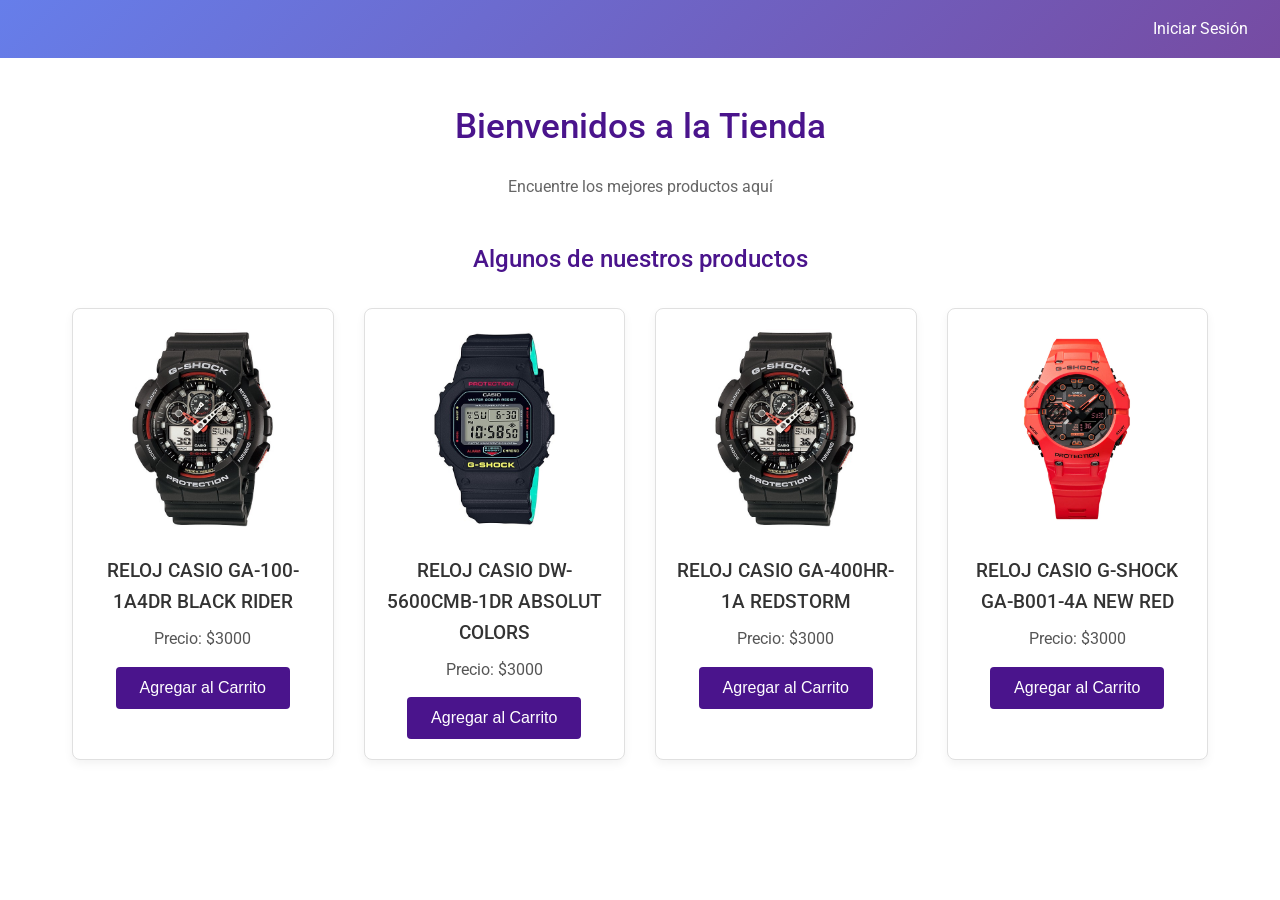
<file: index.html>
<!DOCTYPE html>
<html lang="es">
<head>
    <meta charset="UTF-8">
    <meta name="viewport" content="width=device-width, initial-scale=1.0">
    <title>Tienda de Productos</title>
    
    <link rel="stylesheet" href="./css/style.css">
    
    <link rel="preconnect" href="https://fonts.googleapis.com">
    <link rel="preconnect" href="https://fonts.gstatic.com" crossorigin>
    <link href="https://fonts.googleapis.com/css2?family=Roboto:wght@300;400;500;700&display=swap" rel="stylesheet">
    
</head>
<body>
 <header>
        <nav class="main-nav">
        <ul class="auth-links">
            <li id="welcome-message" style="display: none;"></li>
            <li><a href="auth/login.html" id="login-link">Iniciar Sesión</a></li>
        </ul>
    </nav>
 </header> 

 <main>
<h1>Bienvenidos a la Tienda</h1>
<p>Encuentre los mejores productos aquí</p>
<section>
<h2>Algunos de nuestros productos</h2>
<div>
    <article>
        <img src="./images/11371-CASIO-GA-100C-1A4DR.jpg" alt="RELOJ CASIO GA-100-1A4DR BLACK RIDER">
        <h3>RELOJ CASIO GA-100-1A4DR BLACK RIDER</h3>
        <p>Precio: $3000  </p>
        <button> Agregar al Carrito </button>    
    </article>

    <article>
        <img src="./images/13465-RELOJ-CASIO-DW-5600CMB-1DR-ABSOLUT-COLORS.jpg" alt="RELOJ CASIO DW-5600CMB-1DR ABSOLUT COLORS">
        <h3>RELOJ CASIO DW-5600CMB-1DR ABSOLUT COLORS</h3>
        <p>Precio: $3000  </p>
        <button> Agregar al Carrito </button>    
    </article>

    <article>
        <img src="./images/11371-CASIO-GA-100C-1A4DR.jpg" alt="RELOJ CASIO GA-400HR-1A REDSTORM
">
        <h3>RELOJ CASIO GA-400HR-1A REDSTORM</h3>
        <p>Precio: $3000  </p>
        <button> Agregar al Carrito </button>    
    </article>

    <article>
        <img src="./images/GA-B001-4A-casio-oficial-unitime.webp" alt="RELOJ CASIO G-SHOCK GA-B001-4A NEW RED">
        <h3>RELOJ CASIO G-SHOCK GA-B001-4A NEW RED</h3>
        <p>Precio: $3000  </p>
        <button> Agregar al Carrito </button>    
    </article>
</div>
</section>
 </main>  
 
</body>
</html>
</file>
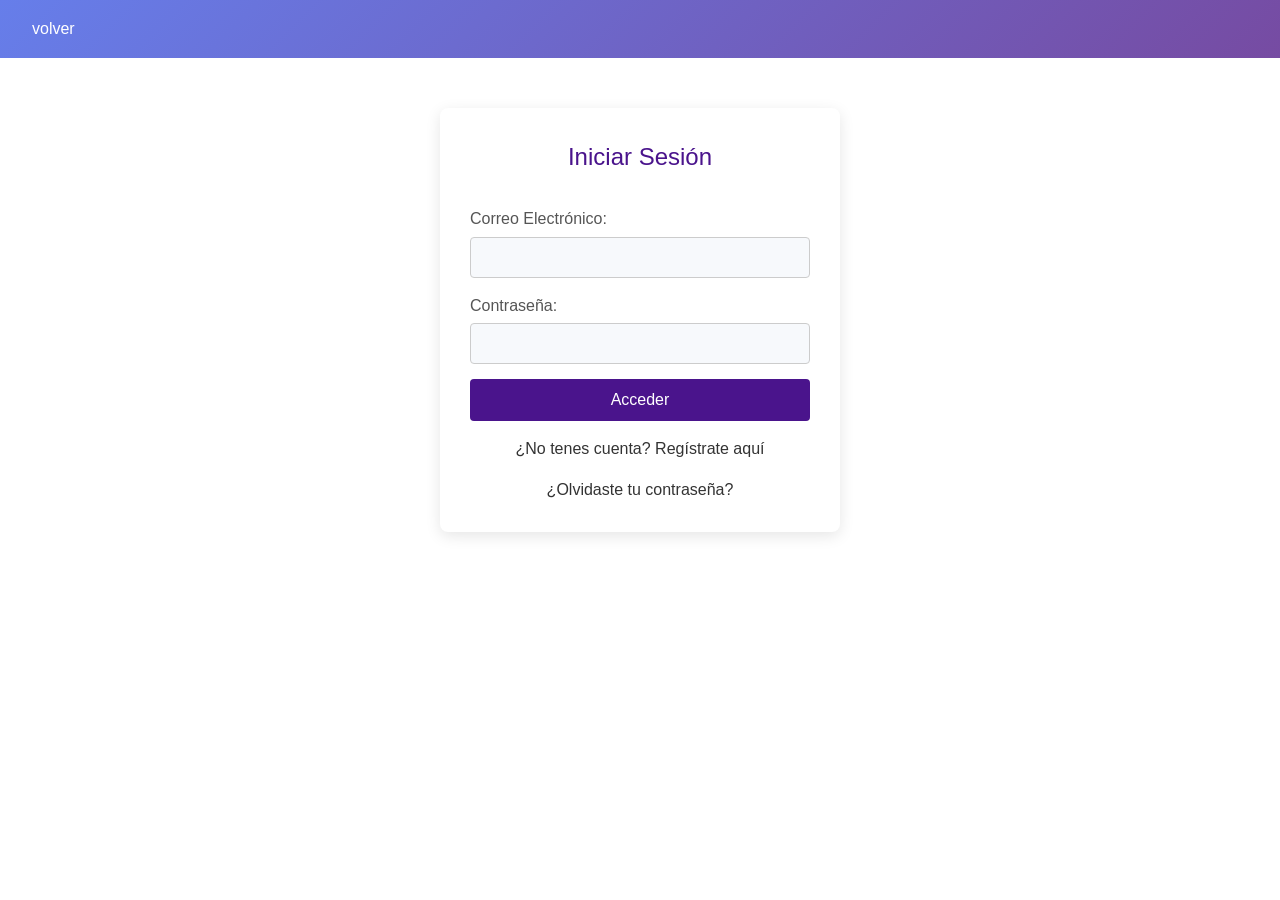
<file: login.html>
<!DOCTYPE html>
<html lang="en">
<head>
    <meta charset="UTF-8">
    <meta name="viewport" content="width=device-width, initial-scale=1.0">
    <title>Login</title>
    <link rel="stylesheet" href="../css/style.css">
    <script src="https://www.google.com/recaptcha/api.js" async defer></script>
</head>
    <body>
        <header>
            <nav class="main-nav">
                    <ul>
                        <li><a href="../index.html">volver</a></li>
                    </ul>
            </nav>
        </header>

    <div class="auth-container">
        <h2>Iniciar Sesión</h2>

        <form id="loginForm" class="auth-form">
            <div>
                <label for="email">Correo Electrónico:</label>
                <input type="email" id="email" name="email" required>
            </div>
            <div>
                <label for="password">Contraseña:</label>
                <input type="password" id="password" name="contraseña">
            </div>

            <div class="g-recaptcha" data-sitekey="6LfcwwosAAAAAOGRG5paJnf5WqIU-HYIKqCD_X4Z"></div>
            <button type="submit" id="buttonlogin">Acceder</button>
            <p id="error-message"></p>
        </form>

        <p style="text-align: center; margin-top: 15px;">
            ¿No tenes cuenta? <a href="register.html">Regístrate aquí</a>
        </p>
        <p style="text-align: center; margin-top: 15px;">
            <a href="forgot-password.html">¿Olvidaste tu contraseña?</a>
        </p>
    </div>

    <script type="module" src="../main.js"></script>


    </body>
</html>
</file>
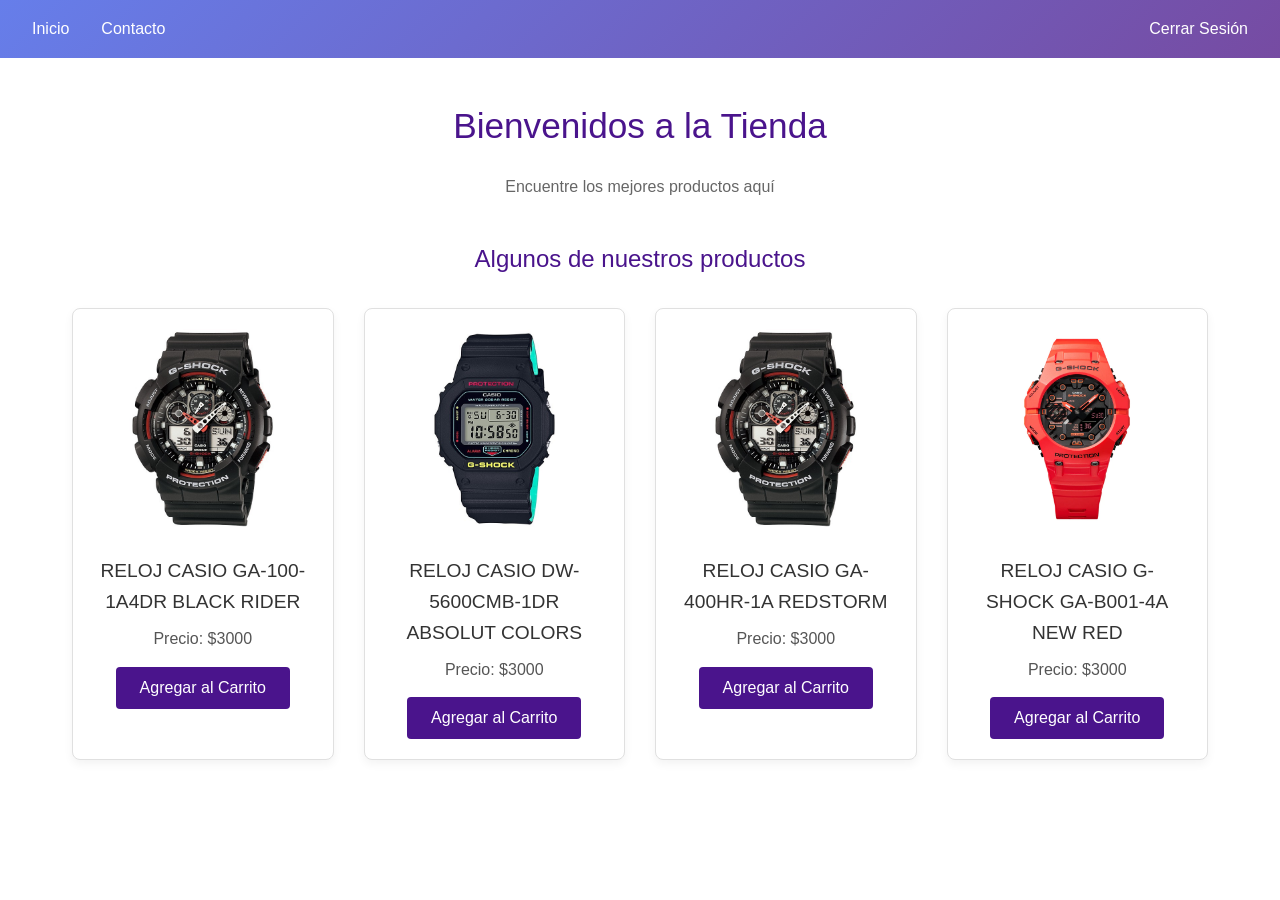
<file: principal.html>
<!DOCTYPE html>
<html lang="en">
<head>
    <meta charset="UTF-8">
    <meta name="viewport" content="width=device-width, initial-scale=1.0">
    <title>Document</title>
    <link rel="stylesheet" href="css/style.css">
</head>
    <body>
        <header>
            <nav class="main-nav">
            <ul>
                <li><a href="./index.html">Inicio</a></li>
                <li><a href="contacto.html">Contacto</a></li>
            </ul>
            <ul class="auth-links">
                <li><a href="#" id="logout-link" class="nav-link-text">Cerrar Sesión</a></li>
            </ul>
        </nav>
     </header>

 <main>
<h1>Bienvenidos a la Tienda</h1>
<p>Encuentre los mejores productos aquí</p>
<section>
<h2>Algunos de nuestros productos</h2>
<div>
    <article>
        <img src="./images/11371-CASIO-GA-100C-1A4DR.jpg" alt="RELOJ CASIO GA-100-1A4DR BLACK RIDER">
        <h3>RELOJ CASIO GA-100-1A4DR BLACK RIDER</h3>
        <p>Precio: $3000  </p>
        <button> Agregar al Carrito </button>    
    </article>

    <article>
        <img src="./images/13465-RELOJ-CASIO-DW-5600CMB-1DR-ABSOLUT-COLORS.jpg" alt="RELOJ CASIO DW-5600CMB-1DR ABSOLUT COLORS">
        <h3>RELOJ CASIO DW-5600CMB-1DR ABSOLUT COLORS</h3>
        <p>Precio: $3000  </p>
        <button> Agregar al Carrito </button>    
    </article>

    <article>
        <img src="./images/11371-CASIO-GA-100C-1A4DR.jpg" alt="RELOJ CASIO GA-400HR-1A REDSTORM
">
        <h3>RELOJ CASIO GA-400HR-1A REDSTORM</h3>
        <p>Precio: $3000  </p>
        <button> Agregar al Carrito </button>    
    </article>

    <article>
        <img src="./images/GA-B001-4A-casio-oficial-unitime.webp" alt="RELOJ CASIO G-SHOCK GA-B001-4A NEW RED">
        <h3>RELOJ CASIO G-SHOCK GA-B001-4A NEW RED</h3>
        <p>Precio: $3000  </p>
        <button> Agregar al Carrito </button>    
    </article>
</div>
</section>
 </main>  

        <script type="module" src="main.js"></script>
    </body>
</html>
</file>
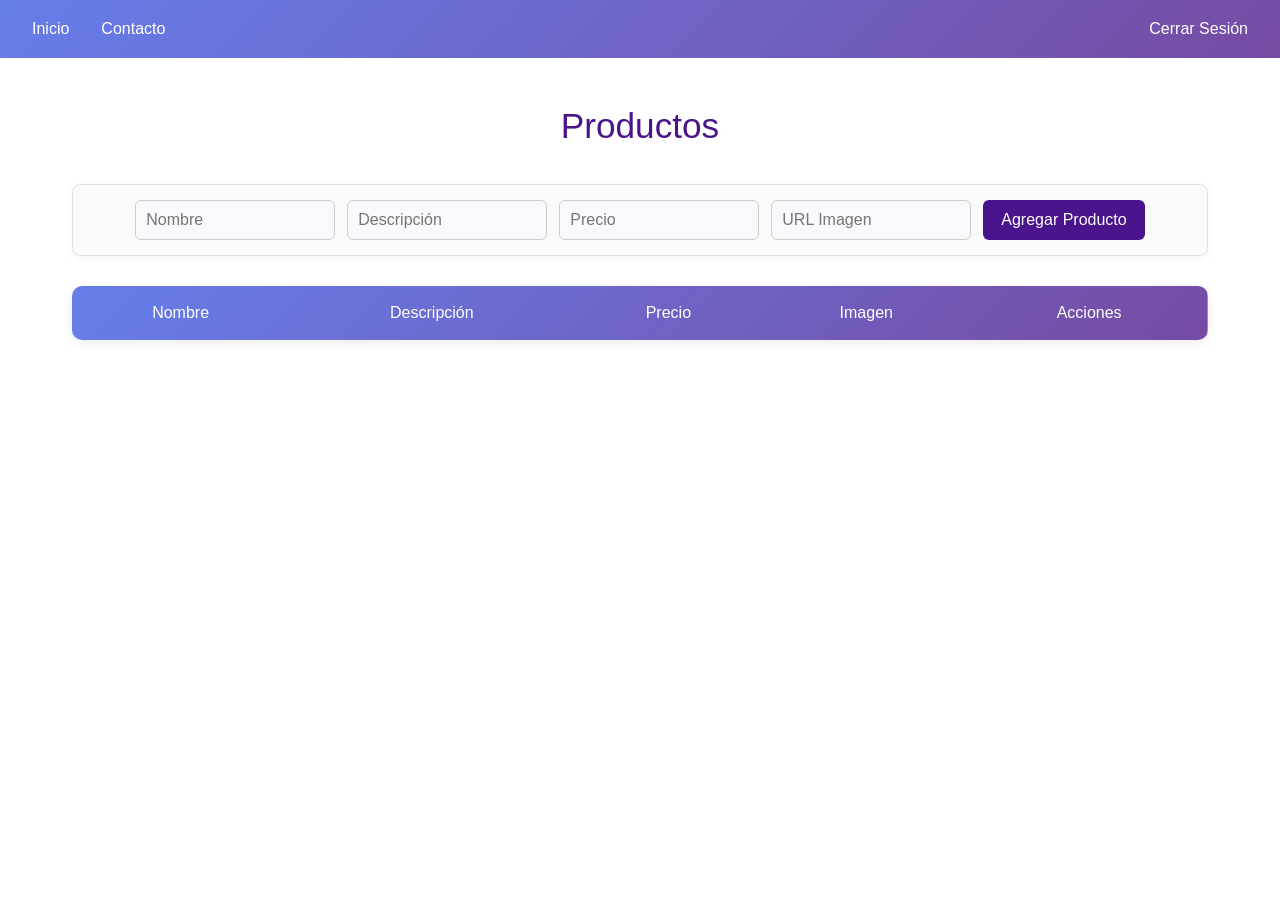
<file: productos.html>
<!DOCTYPE html>
<html lang="en">
<head>
    <meta charset="UTF-8">
    <meta name="viewport" content="width=device-width, initial-scale=1.0">
    <title>Document</title>
    <link rel="stylesheet" href="css/style.css">
</head>
    <body>
        <header>
            <nav class="main-nav">
            <ul>
                <li><a href="./index.html">Inicio</a></li>
                <li><a href="contacto.html">Contacto</a></li>
            </ul>
            <ul class="auth-links">
                <li><a href="#" id="logout-link" class="nav-link-text">Cerrar Sesión</a></li>
            </ul>
        </nav>
     </header>


     
<main>
    <h1>Productos</h1>

    <!-- Formulario horizontal para agregar producto -->
    <form id="addProductForm" class="form-horizontal">
        <input type="text" id="nombreProducto" placeholder="Nombre" required>
        <input type="text" id="descripcionProducto" placeholder="Descripción" required>
        <input type="number" id="precioProducto" placeholder="Precio" required>
        <input type="text" id="imagenProducto" placeholder="URL Imagen" required>
        <button type="submit">Agregar Producto</button>
    </form>

    <!-- Tabla de productos -->
    <table id="productosTable">
        <thead>
            <tr>
                <th>Nombre</th>
                <th>Descripción</th>
                <th>Precio</th>
                <th>Imagen</th>
                <th>Acciones</th>
            </tr>
        </thead>
        <tbody id="productosList">
            <!-- Productos se agregan dinámicamente aquí -->
        </tbody>
    </table>

</main>

 

        <script type="module" src="main.js"></script>
    </body>
</html>
</file>
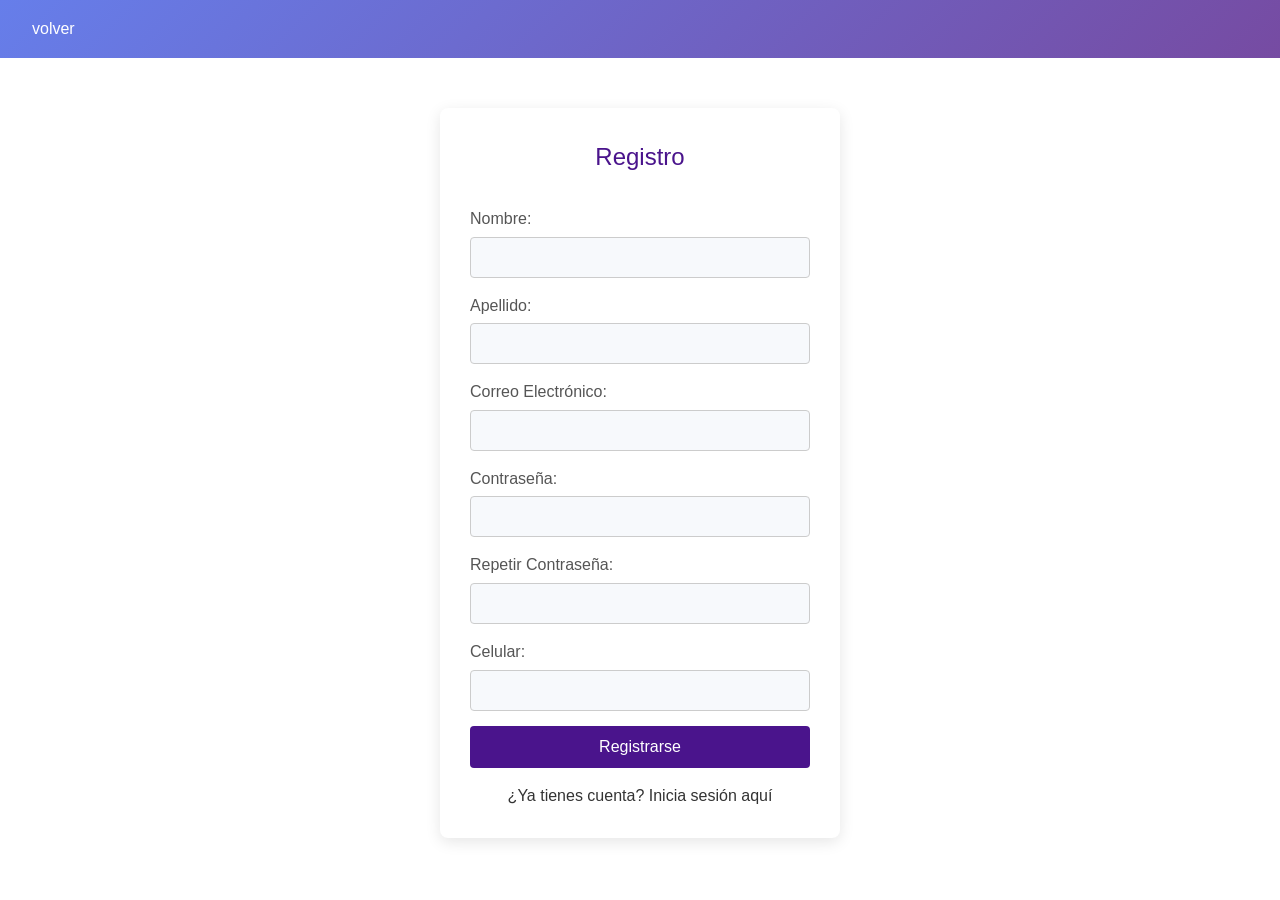
<file: register.html>
<!DOCTYPE html>
<html lang="en">
<head>
    <meta charset="UTF-8">
    <meta name="viewport" content="width=device-width, initial-scale=1.0">
    <title>Registro</title>
    <link rel="stylesheet" href="../css/style.css">
    <script src="https://www.google.com/recaptcha/api.js" async defer></script>
</head>
<body>
    <header>
            <nav class="main-nav">
                <ul>
                    <li><a href="login.html">volver</a></li>
                </ul>
            </nav>
    </header>

    <div class="auth-container">
        <h2>Registro</h2>

        <form id="registerForm" class="auth-form">
            <div>
                <label for="nombre">Nombre:</label>
                <input type="text" id="nombre" name="nombre" required>
            </div>
            <div>
                <label for="apellido">Apellido:</label>
                <input type="text" id="apellido" name="apellido" required>
            </div>
            <div>
                <label for="email">Correo Electrónico:</label>
                <input type="email" id="email" name="email" required>
            </div>
            <div>
                <label for="password">Contraseña:</label>
                <input type="password" id="password" name="password" required>
            </div>
            <div>
                <label for="password2">Repetir Contraseña:</label>
                <input type="password" id="password2" name="password2" required>
            </div>
            <div>
                <label for="phone">Celular:</label>
                <input type="tel" id="phone" name="phone" required>
            </div>

            <div class="g-recaptcha" data-sitekey="6LfcwwosAAAAAOGRG5paJnf5WqIU-HYIKqCD_X4Z"></div>
            <button type="submit" id="buttonregister">Registrarse</button>
            <p id="error-message"></p>
        </form>

        <p style="text-align: center; margin-top: 15px;">
            ¿Ya tienes cuenta? <a href="login.html">Inicia sesión aquí</a>
        </p>
    </div>

    <script type="module" src="../main.js"></script>
</body>
</html>
</file>
<file: css/style.css>
/* -------------------- */
/* 1. Base y Reset */
/* -------------------- */

* {
    margin: 0;
    padding: 0;
    box-sizing: border-box;
}

:root {
    /* Paleta de colores */
    --color-degrade-start: #667eea;
    --color-degrade-end: #764ba2;
    --color-accent: #4a148c;
    --color-background: #ffffff; /* Fondo blanco */
    --color-text: #333333;
    --color-manga-border: #dddddd;
    --color-price: #555555;

    /* Fuente */
    --font-family-ui: 'Roboto', sans-serif;
}

body {
    font-family: var(--font-family-ui);
    line-height: 1.6;
    background-color: var(--color-background);
    color: var(--color-text);
    font-weight: 400;
}

a {
    text-decoration: none;
    color: var(--color-text);
    transition: color 0.3s;
}

/* Contenedor principal para centrar el contenido */
main {
    max-width: 1200px;
    margin: 20px auto;
    padding: 0 2rem;
}

/* -------------------- */
/* 2. Header (Navegación y Auth) */
/* -------------------- */

header {
    background: linear-gradient(135deg, var(--color-degrade-start) 0%, var(--color-degrade-end) 100%);
    padding: 1rem 2rem;
    display: flex;
    justify-content: space-between;
    align-items: center;
    position: sticky;
    top: 0;
    z-index: 1000;
}

.logo img {
    height: 50px; 
    object-fit: contain;
}

header .main-nav {
    display: flex;
    justify-content: space-between;
    align-items: center;
    width: 100%;
}
#welcome-message {
    color: white;
    font-weight: 400;
    font-size: 1rem;
    padding: 0.5rem 0;
}

nav ul {
    list-style: none;
    display: flex;
    gap: 2rem;
    padding: 0;
}

nav a {
    color: white; 
    font-weight: 400; 
    font-size: 1rem;
    padding: 0.5rem 0;
    position: relative;
}

nav a:hover {
    color: white;
}

nav a::after {
    content: '';
    position: absolute;
    bottom: 0;
    left: 0;
    width: 0;
    height: 2px;
    background: white;
    transition: width 0.3s ease;
}

nav a:hover::after {
    width: 100%;
}

/* Estilos de los enlaces de Iniciar/Cerrar Sesión */
header .auth-links {
    list-style: none;
    display: flex;
    align-items: center;
    gap: 1.5rem;
    padding: 0;
    margin-left: auto; /* Pequeño espacio para separarlo del nav principal */
}

/*
.nav-link-text, .nav-link-text:hover, .nav-link-text::after {
    color: white !important;
    text-decoration: none !important;
    font-weight: 400;
    font-size: 1rem;
    padding: 0.5rem 0;
    border: none !important;
    background: none !important;
    width: auto !important;
}

.nav-link-text::after {
    display: none;
}
*/

/* -------------------- */
/* 3. Main Content y Títulos */
/* -------------------- */

h1 {
    font-size: 2.2rem;
    text-align: center;
    color: var(--color-accent);
    margin-top: 40px;
    margin-bottom: 20px;
    font-weight: 500;
}

main > p {
    max-width: 800px;
    margin: 0 auto 40px auto;
    text-align: center;
    font-size: 1rem;
    color: #666;
}

h2 {
    font-size: 1.5rem;
    text-align: center;
    color: var(--color-accent);
    margin-bottom: 30px;
    font-weight: 500;
}

/* -------------------- */
/* 4. Grid de Productos */
/* -------------------- */

section div {
    display: grid;
    grid-template-columns: repeat(auto-fit, minmax(250px, 1fr));
    gap: 30px;
}

article {
    background-color: #ffffff;
    border: 1px solid #e0e0e0;
    border-radius: 8px;
    padding: 20px;
    text-align: center;
    box-shadow: 0 4px 10px rgba(0, 0, 0, 0.05);
    transition: transform 0.3s ease-in-out, box-shadow 0.3s ease-in-out;
}

article:hover {
    transform: translateY(-5px);
    box-shadow: 0 8px 20px rgba(0, 0, 0, 0.1);
}

article img {
    width: 100%;
    height: auto;
    max-height: 200px;
    object-fit: contain;
    margin-bottom: 15px;
    border-radius: 4px;
}

article h3 {
    font-size: 1.2rem;
    margin-top: 5px;
    color: var(--color-text);
    font-weight: 500;
}

article p {
    color: var(--color-price);
    font-weight: 400;
    margin: 8px 0 15px 0;
    font-size: 1rem;
}

article button {
    background-color: var(--color-accent);
    color: white;
    border: none;
    padding: 12px 24px;
    border-radius: 4px;
    cursor: pointer;
    font-size: 1rem;
    font-weight: 500;
    transition: background-color 0.3s;
}

article button:hover {
    background-color: #5d359b;
}

/* -------------------- */
/* 5. Footer (Pie de Página) */
/* -------------------- */

footer {
    background-color: var(--color-degrade-end);
    color: white;
    padding: 20px 2rem;
    margin-top: 50px;
    text-align: center;
    border-top: 5px solid var(--color-degrade-start);
}

footer p {
    margin-bottom: 10px;
    font-size: 0.9rem;
    font-weight: 300;
}

footer nav ul {
    list-style: none;
    display: flex;
    justify-content: center;
    gap: 20px;
    padding-top: 5px;
}

footer nav li {
    font-size: 0.9rem;
    opacity: 0.8;
    transition: opacity 0.3s;
    cursor: pointer;
    font-weight: 300;
}

footer nav li:hover {
    opacity: 1;
    color: var(--color-degrade-start);
}

/* -------------------- */
/* 6. Media Queries (Responsivo) */
/* -------------------- */

@media (max-width: 768px) {
    header {
        flex-direction: column;
        gap: 15px;
        text-align: center;
    }
    
    header .main-nav {
        flex-direction: column;
        gap: 15px;
    }

    header .auth-links {
        justify-content: center;
    }
    
    nav ul {
        gap: 1.5rem;
        justify-content: center;
    }
    
    main {
        padding: 0 1rem;
    }
}

@media (max-width: 576px) {
    section div {
        grid-template-columns: 1fr; 
    }
    article img {
        height: 250px; 
    }
}

/* -------------------- */
/* 7. Auth Forms */
/* -------------------- */

.auth-container {
    max-width: 400px;
    margin: 50px auto;
    padding: 30px;
    background-color: #ffffff;
    border-radius: 8px;
    box-shadow: 0 4px 15px rgba(0, 0, 0, 0.1);
    text-align: left;
}

.auth-form h2 {
    text-align: center;
    margin-bottom: 25px;
    color: var(--color-accent);
}

.auth-form div {
    margin-bottom: 15px;
}

.auth-form label {
    display: block;
    margin-bottom: 5px;
    font-weight: 500;
    color: #555;
}

.auth-form input[type="text"],
.auth-form input[type="email"],
.auth-form input[type="password"],
.auth-form input[type="tel"] {
    width: 100%;
    padding: 12px;
    border: 1px solid #ccc;
    border-radius: 4px;
    background-color: #f7f9fc;
    transition: border-color 0.3s;
}

.auth-form input[type="text"]:focus,
.auth-form input[type="email"]:focus,
.auth-form input[type="password"]:focus,
.auth-form input[type="tel"]:focus {
    border-color: var(--color-degrade-start);
    outline: none;
}

.auth-form button {
    width: 100%;
    padding: 12px;
    background-color: var(--color-accent);
    color: white;
    border: none;
    border-radius: 4px;
    cursor: pointer;
    font-size: 1rem;
    font-weight: 500;
    transition: background-color 0.3s;
}

.auth-form button:hover {
    background-color: #5d359b;
}

.auth-form #error-message {
    color: #d9534f;
    margin-top: 10px;
    text-align: center;
}
/* Contact Form Styles */
.contact-form {
    max-width: 600px;
    margin: 50px auto;
    padding: 40px;
    background-color: #ffffff;
    border-radius: 8px;
    box-shadow: 0 4px 15px rgba(0, 0, 0, 0.1);
}

.contact-form h2 {
    margin-bottom: 30px;
    font-size: 1.8rem;
    font-weight: 500;
    color: #333;
}

.form-group {
    margin-bottom: 20px;
}

.contact-form label {
    display: block;
    /* --- MODIFICACIÓN REALIZADA AQUÍ --- */
    margin-bottom: 0; /* Eliminado el espacio entre la etiqueta y el campo de texto */
    /* ------------------------------------ */
    font-weight: 500;
    color: #555;
}

.contact-form input[type="text"],
.contact-form input[type="email"],
.contact-form input[type="tel"],
.contact-form textarea {
    width: 100%;
    padding: 12px;
    border: 1px solid #ccc;
    border-radius: 4px;
    background-color: #fff;
    transition: border-color 0.3s;
    font-size: 1rem;
}

.contact-form input[type="text"]:focus,
.contact-form input[type="email"]:focus,
.contact-form input[type="tel"]:focus,
.contact-form textarea:focus {
    border-color: var(--color-degrade-start);
    outline: none;
}

.contact-form textarea {
    height: 150px;
    resize: vertical;
}

.contact-form .g-recaptcha {
    margin-bottom: 20px;
}

.contact-form button {
    background-color: #212529;
    color: white;
    padding: 12px 24px;
    border: none;
    border-radius: 4px;
    cursor: pointer;
    font-size: 1rem;
    font-weight: 500;
    transition: background-color 0.3s;
}

.contact-form button:hover {
    background-color: #343a40;
}


/* =============================== */
/*   ESTILOS PARA PANEL PRODUCTOS  */
/* =============================== */

/* Formulario horizontal */
.form-horizontal {
    display: flex;
    gap: 12px;
    margin: 30px auto;
    justify-content: center;
    flex-wrap: wrap;
    background: #fafafa;
    padding: 15px;
    border-radius: 8px;
    border: 1px solid #e2e2e2;
    box-shadow: 0px 2px 8px rgba(0,0,0,0.05);
}

.form-horizontal input {
    padding: 10px;
    border: 1px solid #ccc;
    border-radius: 6px;
    width: 200px;
    background-color: #f8f9fc;
    transition: border-color 0.3s;
    font-size: 1rem;
}

.form-horizontal input:focus {
    border-color: var(--color-degrade-start);
    outline: none;
}

.form-horizontal button {
    background-color: var(--color-accent);
    color: white;
    padding: 10px 18px;
    border: none;
    border-radius: 6px;
    cursor: pointer;
    font-weight: 500;
    font-size: 1rem;
    transition: background-color 0.3s;
}

.form-horizontal button:hover {
    background-color: #5d359b;
}

/* =============================== */
/*       TABLA DE PRODUCTOS       */
/* =============================== */

#productosTable {
    width: 100%;
    border-collapse: collapse;
    margin-top: 25px;
    background: white;
    border-radius: 10px;
    overflow: hidden;
    box-shadow: 0px 3px 12px rgba(0,0,0,0.08);
}

#productosTable thead {
    background: linear-gradient(135deg, var(--color-degrade-start), var(--color-degrade-end));
    color: white;
}

#productosTable th {
    padding: 14px;
    font-size: 1rem;
    font-weight: 500;
    text-align: center;
}

#productosTable td {
    padding: 12px;
    border-bottom: 1px solid #eaeaea;
    text-align: center;
    font-size: 0.95rem;
}

#productosTable tbody tr:hover {
    background: #f7f7f7;
}

#productosTable img {
    width: 60px;
    height: 60px;
    object-fit: contain;
    border-radius: 6px;
    border: 1px solid #ddd;
}

/* Botón eliminar */
.boton-eliminar {
    background-color: #d9534f;
    color: white;
    border: none;
    padding: 7px 14px;
    border-radius: 6px;
    cursor: pointer;
    font-weight: 500;
    transition: background-color 0.3s;
}

.boton-eliminar:hover {
    background-color: #c9302c;
}

/* =============================== */
/*            RESPONSIVE           */
/* =============================== */

@media (max-width: 768px) {
    .form-horizontal {
        flex-direction: column;
        align-items: center;
    }

    .form-horizontal input {
        width: 100%;
        max-width: 300px;
    }

    #productosTable {
        font-size: 0.85rem;
    }
}
</file>
